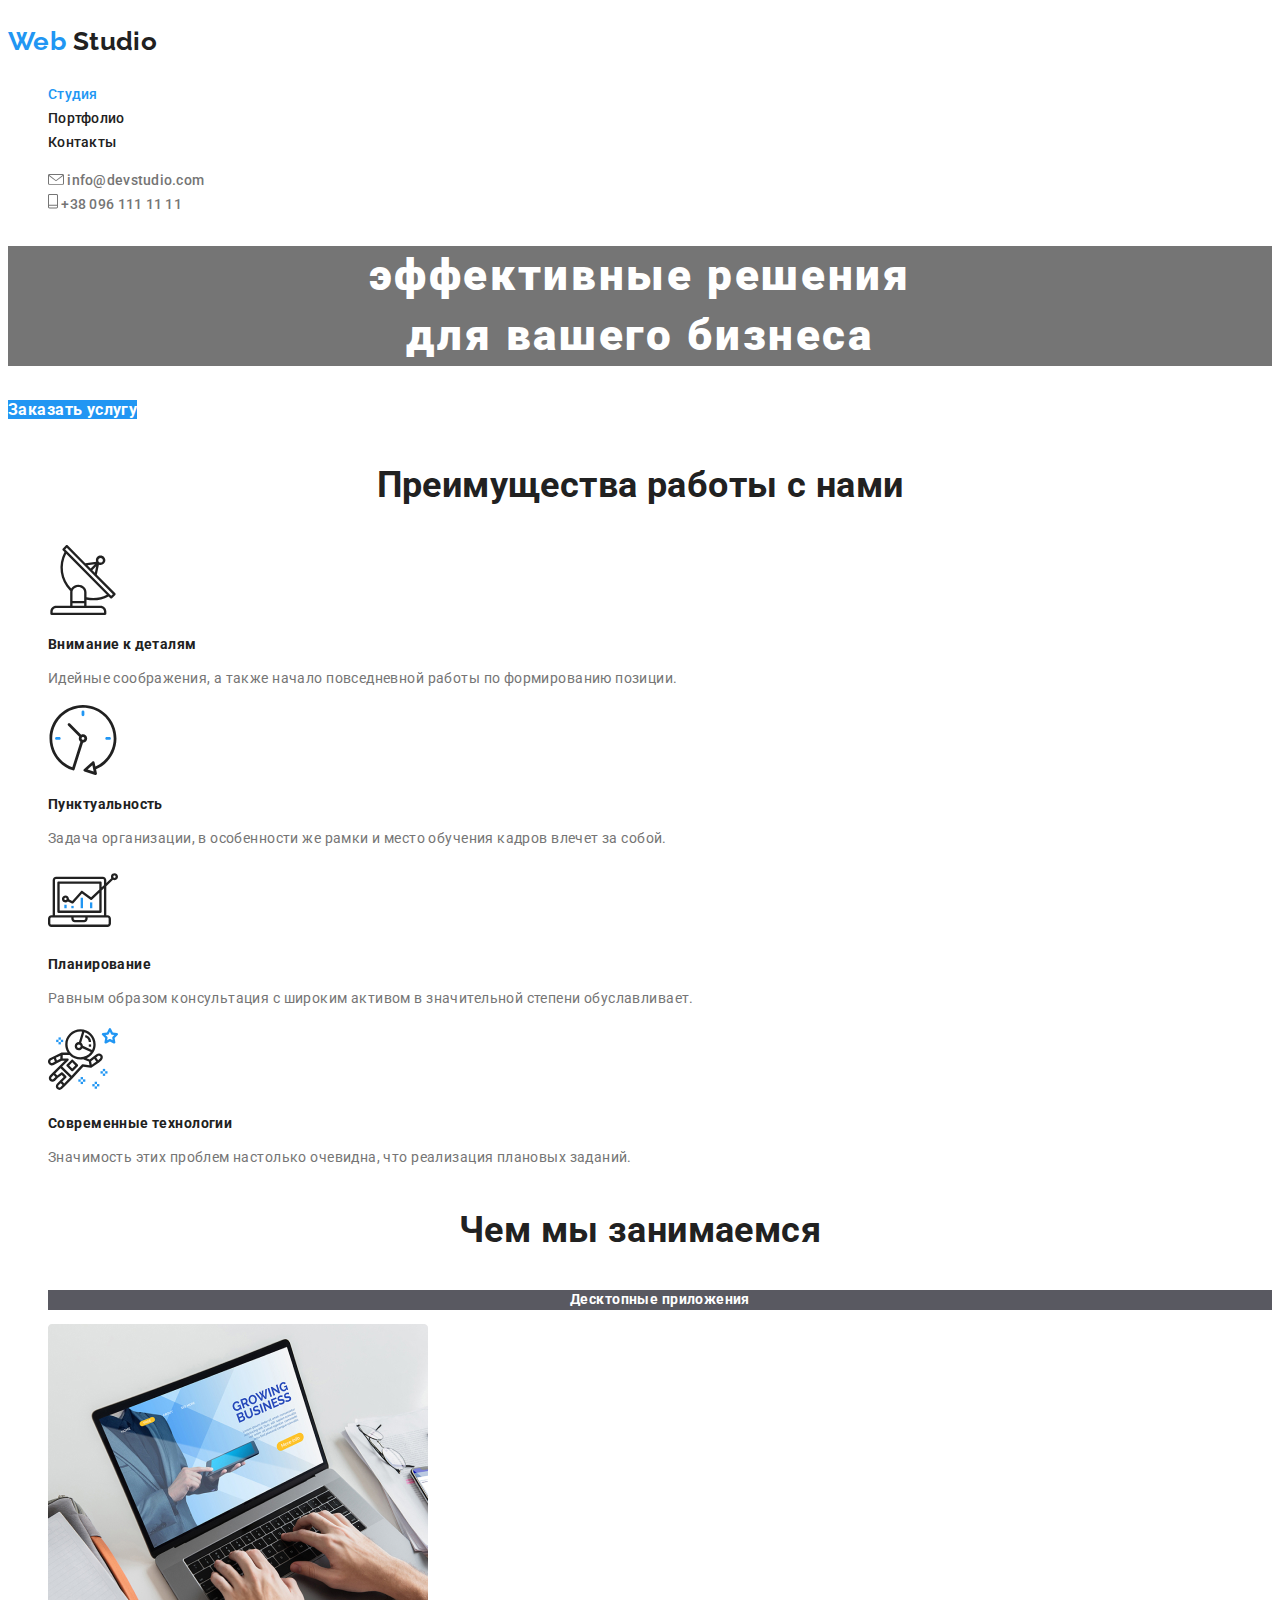
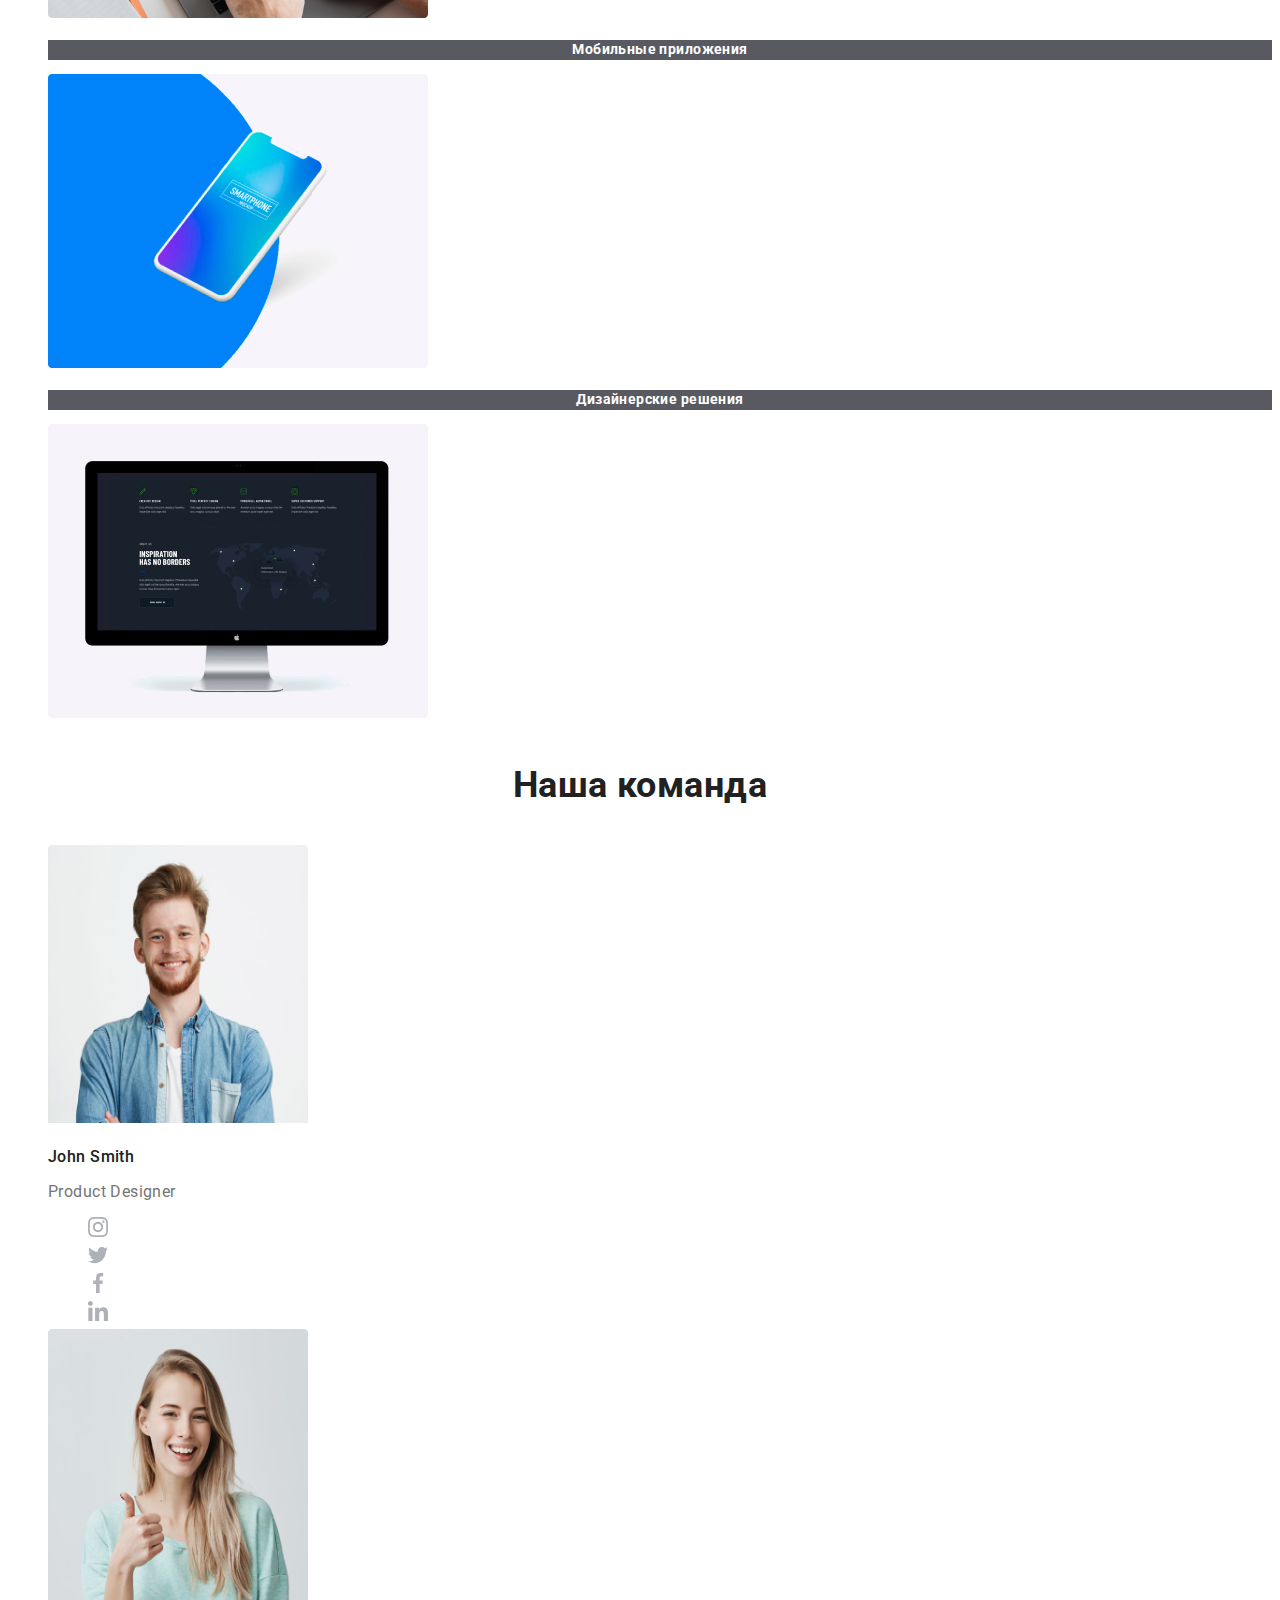
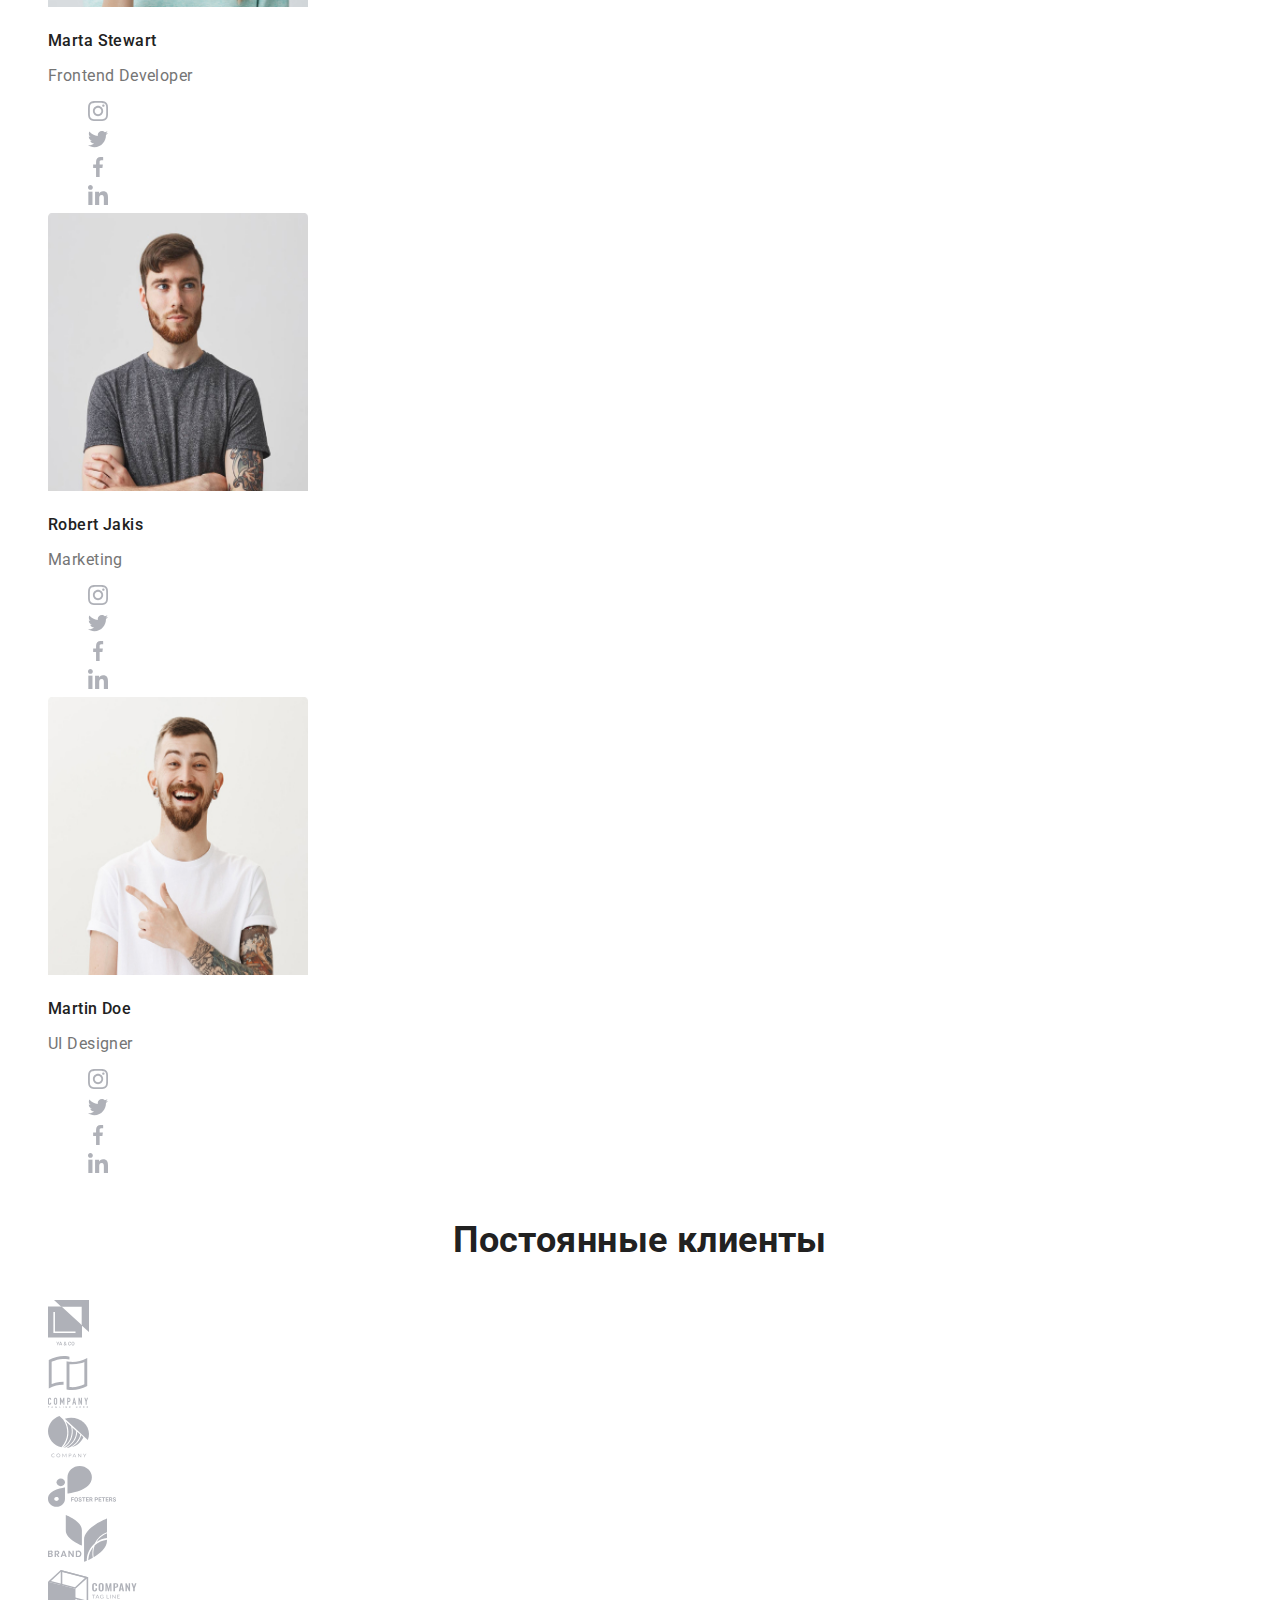
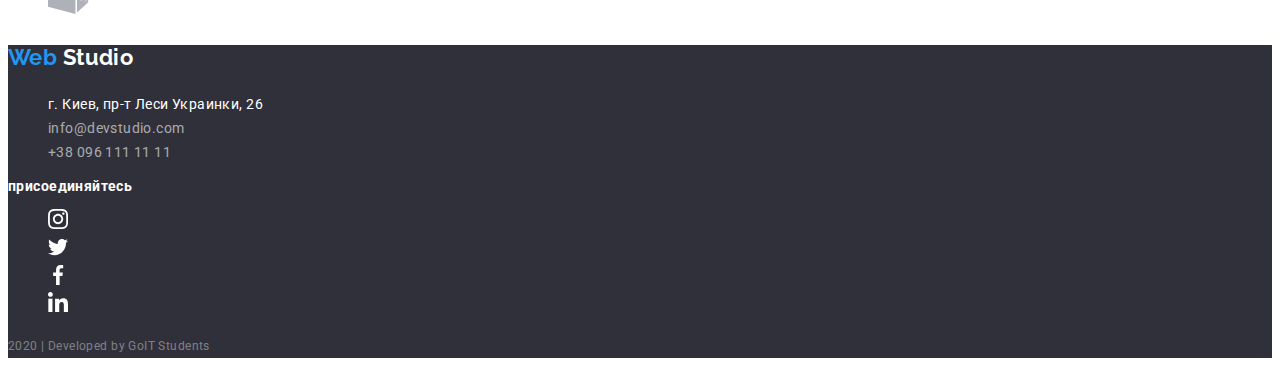
<file: index.html>
<!DOCTYPE html>
<html lang="ru">
<head>
    <meta charset="UTF-8">
    <meta name="viewport" content="width=device-width, initial-scale=1.0">
    <title>Document</title>
    <link href="https://fonts.googleapis.com/css2?family=Raleway:wght@700&family=Roboto:wght@400;500;700;900&display=swap" rel="stylesheet">
    <link rel="stylesheet" href="./css/styles.css">
</head>
<body>
    <!-- Header -->
<header>
    <nav>
            <a href="/" class="logo"> <p> <span>Web</span> Studio</p> </a>
        
        <ul class="site-nav list">
            <li> <a href="/" class="link current">Студия</a></li>
            <li> <a href="./portfolio.html" class="link">Портфолио</a></li>
            <li> <a href="/" class="link">Контакты</a></li>
        </ul>
    
        <ul class="contacts-nav list">
            <li> 
                <a href="mailto:info@devstudio.com" class="link">
                    <img src="./img/svg/envelope-(hover).svg" alt="почта">  info@devstudio.com
                </a> 
            </li>
            <li> 
                <a href="tel:380961111111" class="link"> 
                    <img src="./img/svg/Vector.svg" alt="телефон"> +38 096 111 11 11
                </a> 
            </li>
        </ul>
    </nav>
</header>

<main>
    <!-- Hero -->
    <section class="hero">
        <h1 class="hero-title">эффективные решения <br> для вашего бизнеса</h1>
        <a href="/" class="hero-button">Заказать услугу</a>
    </section>
<!-- Advantages -->
    <section class="advantages">
        <h2 class="advantages-title">Преимущества работы с нами</h2>
        <ul class="advantages-list list">
            <li> 
                <a href="/" class="advantages-link"> <img src="./img/svg/antenna1.svg" alt="изображение антенны"></a> 
                <h3 class="advantages-subtitle">Внимание к деталям</h3>
                <p class="advantages-text">Идейные соображения, а также начало повседневной работы по формированию позиции.</p> 
            </li>
            <li>
                <a href="/" class="advantages-link"> <img src="./img/svg/clock1.svg" alt="изображение часов"></a>
                <h3 class="advantages-subtitle">Пунктуальность</h3>
                <p class="advantages-text">Задача организации, в особенности же рамки и место обучения кадров влечет за собой.</p>
            </li>
            <li>
                <a href="/" class="advantages-link"> <img src="./img/svg/diagram1.svg" alt="изображение диаграммы"></a>
                <h3 class="advantages-subtitle">Планирование</h3>
                <p class="advantages-text">Равным образом консультация с широким активом в значительной степени обуславливает.</p>
            </li>
            <li>
                <a href="/" class="advantages-link"> <img src="./img/svg/astronaut1.svg" alt="изображение астронавта"></a>
                <h3 class="advantages-subtitle">Современные технологии</h3>
                <p class="advantages-text">Значимость этих проблем настолько очевидна, что реализация плановых заданий.</p>
            </li>
        </ul>
    </section>
<!-- Service -->
    <section class="service">
        <h2 class="service-title">Чем мы занимаемся</h2>
        <ul class="service-list list">
            <li> 
                <h3 class="service-subtitle">Десктопные приложения</h3> 
                <img src="./img/jpg/desktop-app.jpg" width="380" height="294" alt="изображение лептопа"> 
            </li>
            <li> 
                <h3 class="service-subtitle">Мобильные приложения</h3> 
                <img src="./img/jpg/mobile-app.jpg" width="380" height="294" alt="изображение мобильного телефона"> 
            </li>
            <li> 
                <h3 class="service-subtitle">Дизайнерские решения</h3> 
                <img src="./img/jpg/designer-decision.jpg" width="380" height="294" alt="изображение оформления стиля"> 
            </li>
        </ul>
    </section>
<!-- Team -->
    <section class="team">
        <h2 class="team-title">Наша команда</h2>
        <ul class="team-list list">
            <li> 
                 <img src="./img/jpg/john-smith.jpg" width="260" height="278" alt="фото Джона Смита"> 
                 <h3 class="team-name">John Smith</h3> 
                 <p class="team-position">Product Designer</p> 
                    <ul class="team-social list">
                        <li> 
                            <a href="/"> <img src="./img/svg/instagram2.svg" alt="логотип instagram"> </a> 
                        </li>
                        <li> 
                            <a href="/"> <img src="./img/svg/twitter-1.svg" alt="логотип twitter"> </a> 
                        </li>
                        <li> 
                            <a href="/"> <img src="./img/svg/facebook1.svg" alt="логотип facebook"> </a> 
                        </li>
                        <li> 
                            <a href="/"> <img src="./img/svg//linkedin1.svg" alt="логотип linkedin"> </a> 
                        </li>
                    </ul>
            </li>
            <li> 
                <img src="./img/jpg/marta-strewart.jpg" width="260" height="278" alt="фото Марты Стюарт">
                <h3 class="team-name">Marta Stewart</h3> 
                <p class="team-position">Frontend Developer</p> 
                    <ul class="team-social list">
                        <li> 
                            <a href="/"> <img src="./img/svg/instagram2.svg" alt="логотип instagram"> </a> 
                        </li>
                        <li> 
                            <a href="/"> <img src="./img/svg/twitter-1.svg" alt="логотип twitter"> </a> 
                        </li>
                        <li> 
                            <a href="/"> <img src="./img/svg/facebook1.svg" alt="логотип facebook"> </a> 
                        </li>
                        <li> 
                            <a href="/"> <img src="./img/svg//linkedin1.svg" alt="логотип linkedin"> </a> 
                        </li>
                    </ul>
            </li>
            <li> 
                <img src="./img/jpg/Robert-Jakis.jpg" width="260" height="278" alt="фото Роберта Джекиса"> 
                <h3 class="team-name">Robert Jakis</h3> 
                <p class="team-position">Marketing</p> 
                    <ul class="team-social list">
                        <li> 
                            <a href="/"> <img src="./img/svg/instagram2.svg" alt="логотип instagram"> </a> 
                        </li>
                        <li> 
                            <a href="/"> <img src="./img/svg/twitter-1.svg" alt="логотип twitter"> </a> 
                        </li>
                        <li> 
                            <a href="/"> <img src="./img/svg/facebook1.svg" alt="логотип facebook"> </a> 
                        </li>
                        <li> 
                            <a href="/"> <img src="./img/svg//linkedin1.svg" alt="логотип linkedin"> </a> 
                        </li>
                    </ul>
            </li>
            <li> 
                <img src="./img/jpg/martin-doe.jpg" width="260" height="278" alt="фото Мартина До"> 
                <h3 class="team-name">Martin Doe</h3> 
                <p class="team-position">UI Designer</p> 
                    <ul class="team-social list">
                        <li> 
                            <a href="/"> <img src="./img/svg/instagram2.svg" alt="логотип instagram"> </a> 
                        </li>
                        <li> 
                            <a href="/"> <img src="./img/svg/twitter-1.svg" alt="логотип twitter"> </a> 
                        </li>
                        <li> 
                            <a href="/"> <img src="./img/svg/facebook1.svg" alt="логотип facebook"> </a> 
                        </li>
                        <li> 
                            <a href="/"> <img src="./img/svg//linkedin1.svg" alt="логотип linkedin"> </a> 
                        </li>
                    </ul>
            </li>
        </ul>
    </section>
<!-- Regular costumers -->
    <section class="costumers">
        <h2 class="costumers-title">Постоянные клиенты</h2>
        <ul class="costumers-list list">
            <li> 
                <a href="/"> <img src="./img/svg/ya-&-co.svg" alt="логотип ya & co"> </a> 
            </li>
            <li> 
                <a href="/"> <img src="./img/svg/tagline-here-company.svg" alt="логотип tagline here company"> </a> 
            </li>
            <li> 
                <a href="/"> <img src="./img/svg/company.svg" alt="логотип company"> </a>
            </li>
            <li> 
                <a href="/"> <img src="./img/svg/foster-peters.svg" alt="логотип foster peters"> </a> 
            </li>
            <li> 
                <a href="/"> <img src="./img/svg/brand.svg" alt="логотип brand"> </a> 
            </li>
            <li> 
                <a href="/"> <img src="./img/svg/tag-line-company.svg" alt="логотип tag line company"> </a> 
            </li>
        </ul>
    </section>
</main>
<!-- Footer -->
    <footer class="footer">
        <a href="/" class="footer-logo"> <p><span>Web</span> Studio</p> </a>
            <div>
                <address class="footer-address">
                    <ul class="footer-list list">
                        <li class="actual-address">г. Киев, пр-т Леси Украинки, 26</li>
                        <li> 
                            <a href="mailto:info@devstudio.com" class="footer-link">info@devstudio.com</a>
                        </li>
                        <li> 
                            <a href="tel:380961111111" class="footer-link">+38 096 111 11 11</a> 
                        </li>
                    </ul>
                </address>
            </div>

            <div>
                <p class="footer-subtitle">присоединяйтесь</p>
                <ul class="footer-list list">
                    <li> <img src="./img/svg/instagram3.svg" alt="логотип instagram"> </li>
                    <li> <img src="./img/svg/twitter-2.svg" alt="логотип twitter"> </li>
                    <li> <img src="./img/svg/facebook2.svg" alt="логотип facebook"> </li>
                    <li> <img src="./img/svg/linkedin2.svg" alt="логотип linkedin"> </li>
                </ul>
            </div>

        <p class="footer-sign">2020 | Developed by GoIT Students </p>

    </footer>
</body>
</html>
</file>
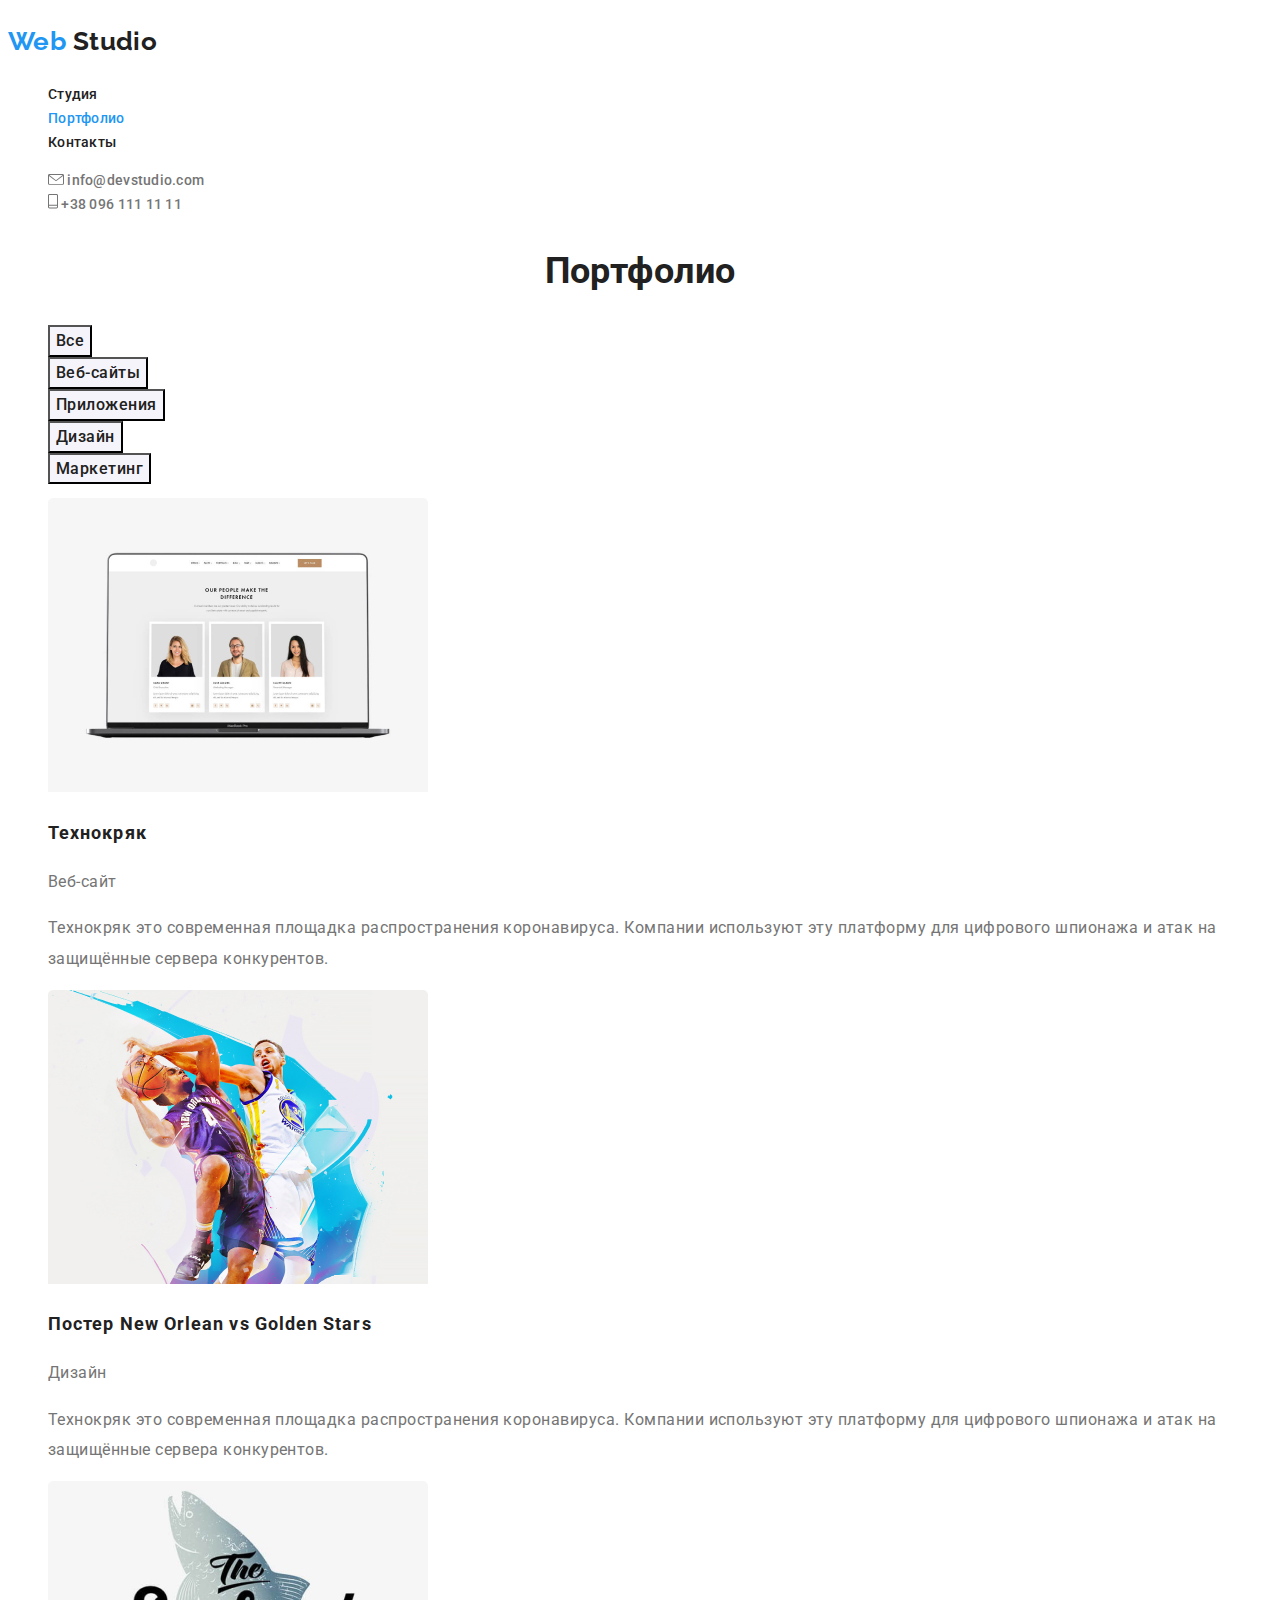
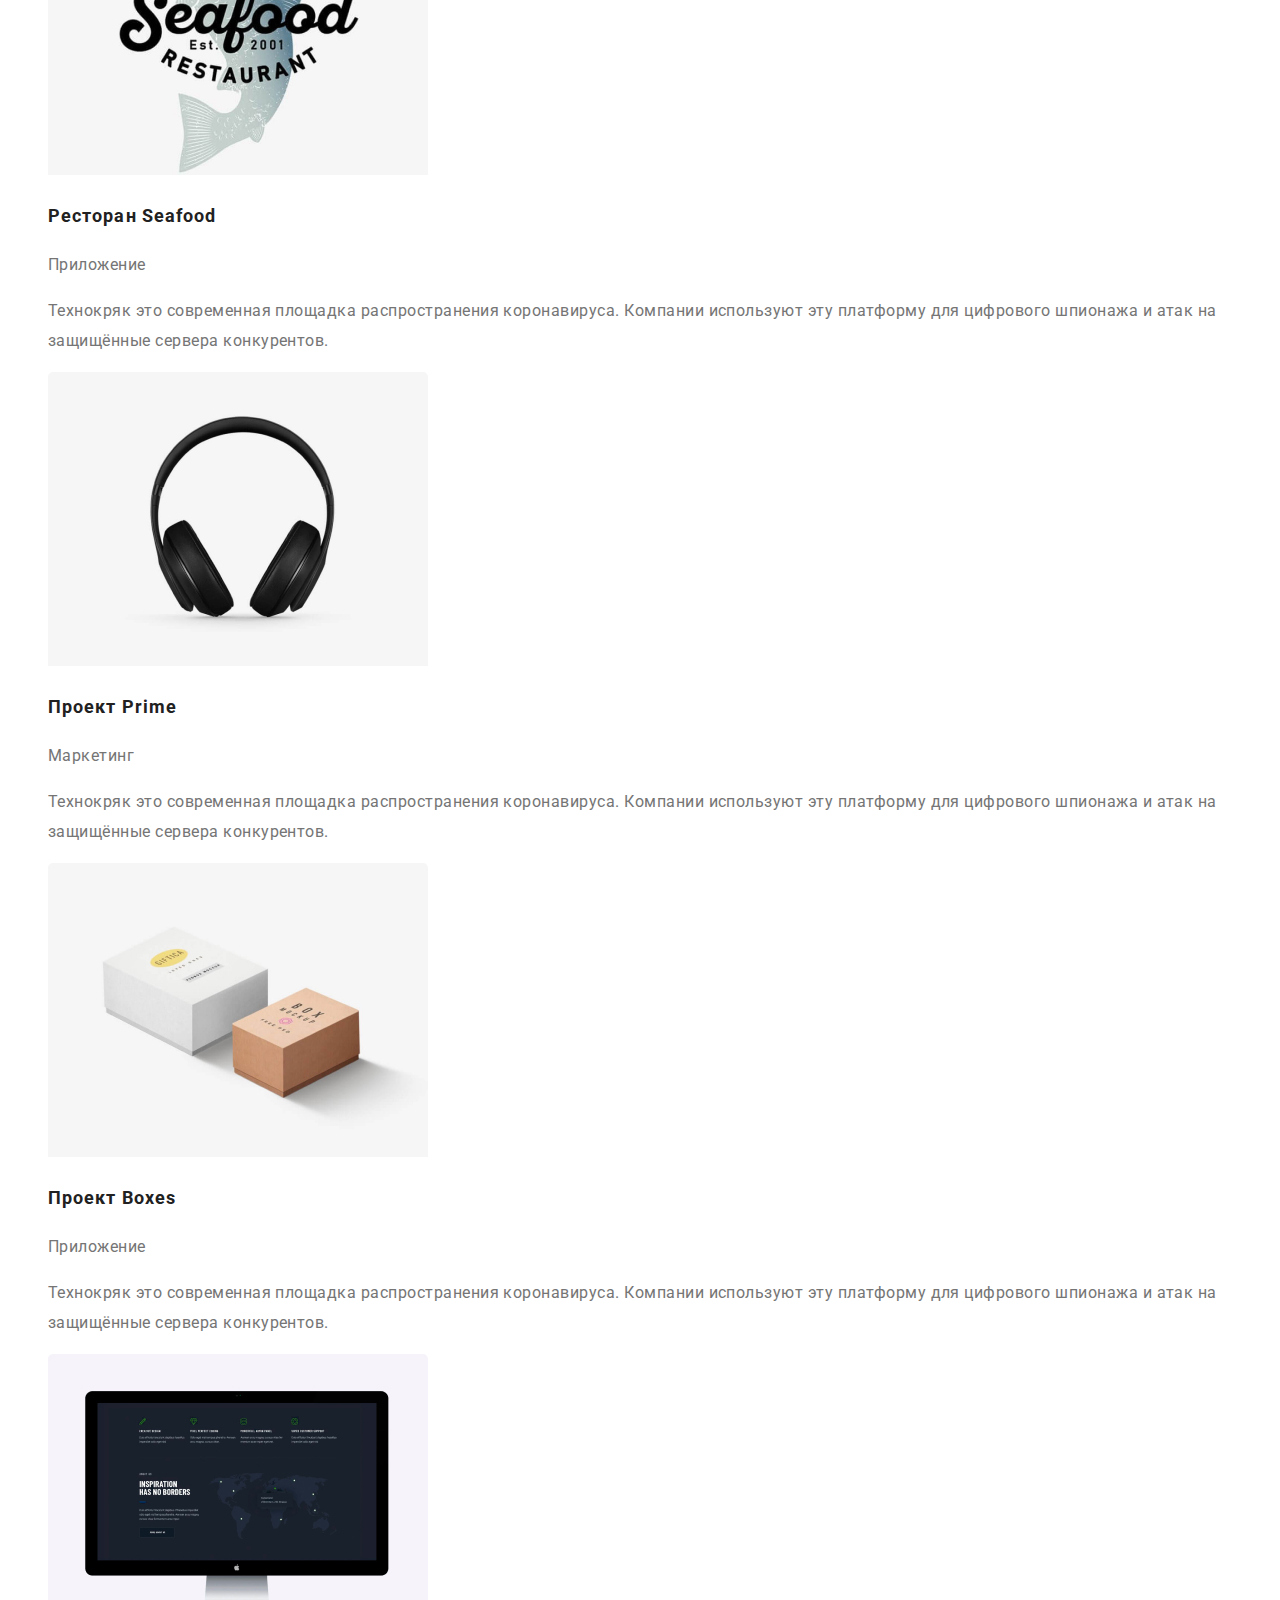
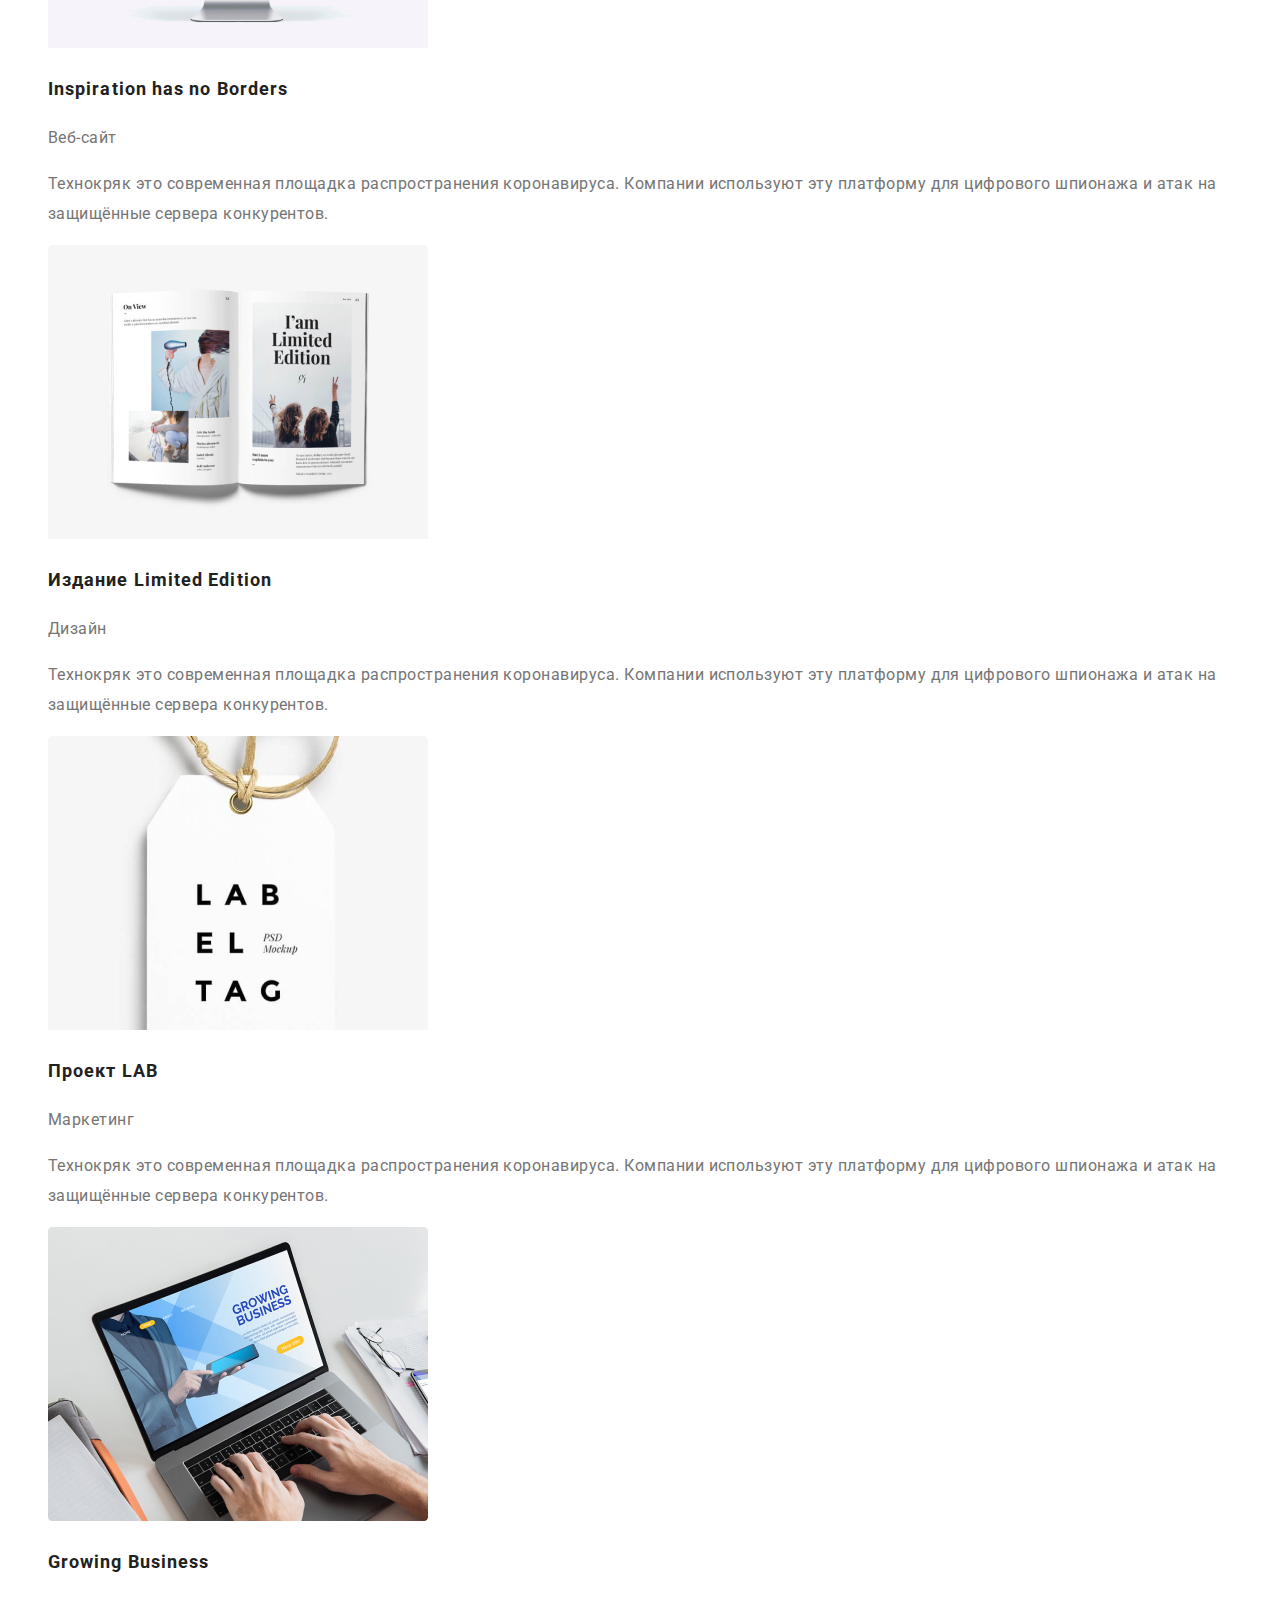
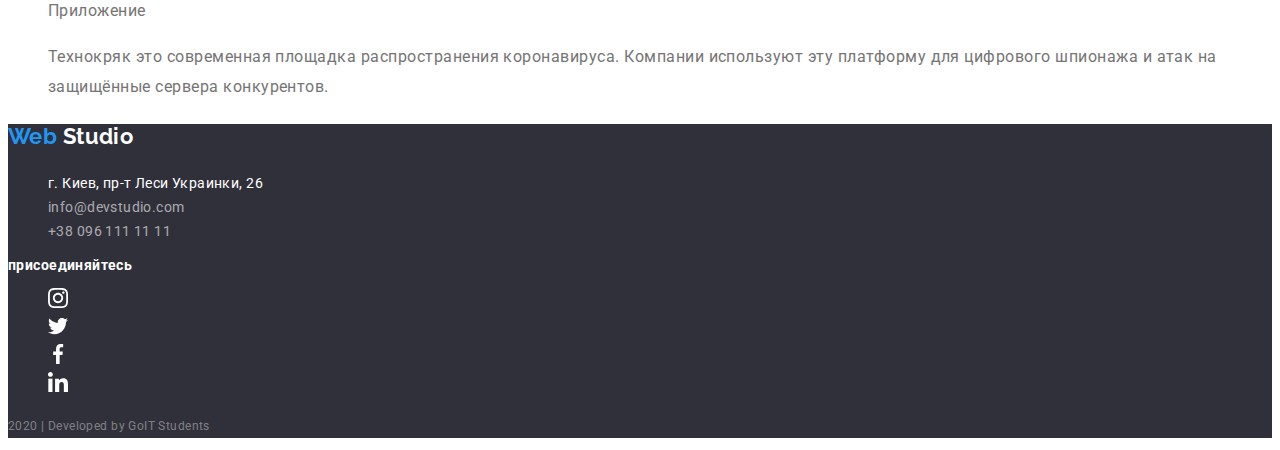
<file: portfolio.html>
<!DOCTYPE html>
<html lang="ru">
<head>
    <meta charset="UTF-8">
    <meta name="viewport" content="width=device-width, initial-scale=1.0">
    <title>Document</title>
    <link href="https://fonts.googleapis.com/css2?family=Raleway:wght@700&family=Roboto:wght@400;500;700;900&display=swap" rel="stylesheet">
    <link rel="stylesheet" href="./css/styles.css">
</head>
<body>
    <!-- Header -->
<header>
    <nav>
            <a href="/" class="logo"> <p> <span>Web</span> Studio</p> </a>
        
        <ul class="site-nav list">
            <li> <a href="./index.html" class="link">Студия</a></li>
            <li> <a href="/" class="link current">Портфолио</a></li>
            <li> <a href="/" class="link">Контакты</a></li>
        </ul>
    
        <ul class="contacts-nav list">
            <li> 
                <a href="mailto:info@devstudio.com" class="link">
                    <img src="./img/svg/envelope-(hover).svg" alt="почта">  info@devstudio.com
                </a> 
            </li>
            <li> 
                <a href="tel:380961111111" class="link"> 
                    <img src="./img/svg/Vector.svg" alt="телефон"> +38 096 111 11 11
                </a> 
            </li>
        </ul>
    </nav>
</header>

<main>
    <section class="portfolio-nav">
        <h1 class="portfolio-title">Портфолио</h1>
        <ul class="portfolio-navlist list">
            <li>
                <button class="portfolio button" type="button">Все</button>
            </li>
            <li>
                <button class="portfolio button" type="button">Веб-сайты</button>
            </li>
            <li>
                <button class="portfolio button" type="button">Приложения</button>
            </li>
            <li>
                <button class="portfolio button" type="button">Дизайн</button>
            </li>
            <li>
                <button class="portfolio button" type="button">Маркетинг</button>
            </li>
        </ul>
    </section>

    <section class="portfolio-pics">
        <ul class="portfolio-picslist list">
            <li>
                <a href="" class="portfolio-link">
                    <img src="./img/jpg/techno.jpg" alt="веб-сайт">
                    <h2 class="portfolio-subtitle">Технокряк</h2>
                    <p class="portfolio-text">Веб-сайт</p>
                    <p class="portfolio-text">Технокряк это современная площадка распространения коронавируса. Компании используют
                         эту платформу для цифрового шпионажа и атак на защищённые сервера конкурентов.</p>
                </a>
            </li>
            <li>
                <a href="/" class="portfolio-link">
                    <img src="./img/jpg/neworleanposter.jpg" alt="дизайн">
                    <h2 class="portfolio-subtitle">Постер New Orlean vs Golden Stars</h2>
                    <p class="portfolio-text">Дизайн</p>
                    <p class="portfolio-text">Технокряк это современная площадка распространения коронавируса. Компании используют
                         эту платформу для цифрового шпионажа и атак на защищённые сервера конкурентов.</p>
                </a>
            </li>
            <li>
                <a href="/" class="portfolio-link">
                    <img src="./img/jpg/seafoodrestaurant.jpg" alt="приложение">
                    <h2 class="portfolio-subtitle">Ресторан Seafood</h2>
                    <p class="portfolio-text">Приложение</p>
                    <p class="portfolio-text">Технокряк это современная площадка распространения коронавируса. Компании используют
                         эту платформу для цифрового шпионажа и атак на защищённые сервера конкурентов.</p>
                </a>
            </li>
            <li>
                <a href="/" class="portfolio-link">
                    <img src="./img/jpg/primeproject.jpg" alt="маркетинг">
                    <h2 class="portfolio-subtitle">Проект Prime</h2>
                    <p class="portfolio-text">Маркетинг</p>
                    <p class="portfolio-text">Технокряк это современная площадка распространения коронавируса. Компании используют 
                        эту платформу для цифрового шпионажа и атак на защищённые сервера конкурентов.</p>
                </a>
            </li>
            <li>
                <a href="/" class="portfolio-link">
                    <img src="./img/jpg/boxesproject.jpg" alt="приложение">
                    <h2 class="portfolio-subtitle">Проект Boxes</h2>
                    <p class="portfolio-text">Приложение</p>
                    <p class="portfolio-text">Технокряк это современная площадка распространения коронавируса. Компании используют 
                        эту платформу для цифрового шпионажа и атак на защищённые сервера конкурентов.</p>
                </a>
            </li>
            <li>
                <a href="/" class="portfolio-link">
                    <img src="./img/jpg/inspitation.jpg" alt="веб-сайт">
                    <h2 class="portfolio-subtitle">Inspiration has no Borders</h2>
                    <p class="portfolio-text">Веб-сайт</p>
                    <p class="portfolio-text">Технокряк это современная площадка распространения коронавируса. Компании используют 
                        эту платформу для цифрового шпионажа и атак на защищённые сервера конкурентов.</p>
                </a>
            </li>
            <li>
                <a href="/" class="portfolio-link">
                    <img src="./img/jpg/limitededition.jpg" alt="дизайн">
                    <h2 class="portfolio-subtitle">Издание Limited Edition</h2>
                    <p class="portfolio-text">Дизайн</p>
                    <p class="portfolio-text">Технокряк это современная площадка распространения коронавируса. Компании используют 
                        эту платформу для цифрового шпионажа и атак на защищённые сервера конкурентов.</p>
                </a>
            </li>
            <li>
                <a href="/" class="portfolio-link">
                    <img src="./img/jpg/labproject.jpg" alt="маркетинг">
                    <h2 class="portfolio-subtitle">Проект LAB</h2>
                    <p class="portfolio-text">Маркетинг</p>
                    <p class="portfolio-text">Технокряк это современная площадка распространения коронавируса. Компании используют
                         эту платформу для цифрового шпионажа и атак на защищённые сервера конкурентов.</p>
                </a>
            </li>
            <li>
                <a href="/" class="portfolio-link">
                    <img src="./img/jpg/desktop-app.jpg" alt="приложение">
                    <h2 class="portfolio-subtitle">Growing Business</h2>
                    <p class="portfolio-text">Приложение</p>
                    <p class="portfolio-text">Технокряк это современная площадка распространения коронавируса. Компании используют 
                        эту платформу для цифрового шпионажа и атак на защищённые сервера конкурентов.</p>
                </a>
            </li>
        </ul>
    </section>
</main>
<!-- Footer -->
    <footer class="footer">
        <a href="/" class="footer-logo"> <p><span>Web</span> Studio</p> </a>
            <div>
                <address class="footer-address">
                    <ul class="footer-list list">
                        <li class="actual-address">г. Киев, пр-т Леси Украинки, 26</li>
                        <li> 
                            <a href="mailto:info@devstudio.com" class="footer-link">info@devstudio.com</a>
                        </li>
                        <li> 
                            <a href="tel:380961111111" class="footer-link">+38 096 111 11 11</a> 
                        </li>
                    </ul>
                </address>
            </div>

            <div>
                <p class="footer-subtitle">присоединяйтесь</p>
                <ul class="footer-list list">
                    <li> <img src="./img/svg/instagram3.svg" alt="логотип instagram"> </li>
                    <li> <img src="./img/svg/twitter-2.svg" alt="логотип twitter"> </li>
                    <li> <img src="./img/svg/facebook2.svg" alt="логотип facebook"> </li>
                    <li> <img src="./img/svg/linkedin2.svg" alt="логотип linkedin"> </li>
                </ul>
            </div>

        <p class="footer-sign">2020 | Developed by GoIT Students </p>

    </footer>
</body>
</html>
</file>
<file: css/styles.css>
/*цвет текстового массива #757575 */
/*цвет заголовков #212121 */
/*цвет акцента #2196F3 */
/*белый цвет #FFFFFF */
/*цвет фона футера #2F303A */
/*цвет адреса в футере rgba(255, 255, 255, 0.6); */
/*цвет нижней строки футера rgba(255, 255, 255, 0.4); */
/*цвет фона кнопки #F5F4FA */

:root {
    --primary-text-color: #757575;
    --title-text-color: #212121;
    --accent-color: #2196F3;
    --white-color: #FFFFFF;
    --secondary-background-color: rgba(47, 48, 58, 0.8);
    --footer-bcground-color: #2F303A;
    --footer-text-color: rgba(255, 255, 255, 0.6);
    --footer-sign-color: rgba(255, 255, 255, 0.4);
    --button-bg-color: #F5F4FA;

}

body {
    background-color: var(--white-color);
    color: var(--primary-text-color);

    font-family: Roboto, sans-serif;
    letter-spacing: 0.03em;
    font-size: 14px;
    line-height: 1.71;
}

a {
    text-decoration: none;
}

.list {
    list-style: none;
}

.button {
    color: var(--title-text-color);
    background-color: var(--button-bg-color);

    font-family: Roboto;
    font-style: normal;
    font-weight: 500;
    font-size: 16px;
    line-height: 1.62;
    text-align: center;
    letter-spacing: 0.03em;
}

.button:hover,
.button:focus {
    color: var(--white-color);
    background-color: var(--accent-color);
}
/* Logo */

.logo {
    color: var(--title-text-color);

    font-family: Raleway, sans-serif;
    font-weight: 700;
    font-size: 26px;
    line-height: 1.19;
}

.logo  span {
    color: var(--accent-color);
}
/* Site navigation */

.site-nav .link {
    color: var(--title-text-color);  

    font-weight: 500;
    font-size: 14px;
    line-height: 1.14;
    letter-spacing: 0.02em;
}

.site-nav .link:hover,
.site-nav .link:focus {
    color: var(--accent-color);
}

.site-nav .link.current {
    color: var(--accent-color);
}

.contacts-nav .link {
    color: var(--primary-text-color);

    font-weight: 500;
    font-size: 14px;
    line-height: 1.14;
    letter-spacing: 0.02em;
}

.contacts-nav .link:hover,
.contacts-nav .link:focus {
    color: var(--accent-color);
}
/* Hero */

.hero-title {
    color: var(--white-color);
    background-color: var(--primary-text-color);

    font-weight: 900;
    font-size: 44px;
    line-height: 1.36;
    text-align: center;
    letter-spacing: 0.06em;
}

.hero-button {
    color: var(--white-color);
    background-color: var(--accent-color);

    font-weight: 700;
    font-size: 16px;
    line-height: 1.87;
}
/* Advantages */

.advantages-title {
    color: var(--title-text-color);

    font-weight: 700;
    font-size: 36px;
    line-height: 1.67;
    text-align: center;
}

.advantages-subtitle {
    color: var(--title-text-color);

    font-weight: 700;
    font-size: 14px;
    line-height: 1.14;   
}
/* Service */

.service-title {
    color: var(--title-text-color);

    font-weight: 700;
    font-size: 36px;
    line-height: 1.67;
    text-align: center;
}

.service-subtitle {
    color: var(--white-color);
    background-color: var(--secondary-background-color);

    font-weight: 700;
    font-size: 14px;
    line-height: 1.42;
    text-align: center;
}
/* Team */

.team-title {
    color: var(--title-text-color);

    font-weight: 700;
    font-size: 36px;
    line-height: 1.67;
    text-align: center;
}

.team-name {
    color: var(--title-text-color);

    font-weight: 500;
    font-size: 16px;
    line-height: 1.19;
}

.team-position {
    font-size: 16px;
    line-height: 1.19;
}
/* Costumers */

.costumers-title {
    color: var(--title-text-color);

    font-weight: 700;
    font-size: 36px;
    line-height: 1.67;
    text-align: center;
}
/* Footer */

.footer {
    background-color: var(--footer-bcground-color);
}

.footer-logo {
    color: var(--white-color);

    font-family: Raleway, sans-serif;
    font-weight: 700;
    font-size: 22px;
    line-height: 1.18;
}

.footer-logo span {
    color: var(--accent-color);
}

.actual-address {
    color: var(--white-color);
}

.footer-address {
    font-family: Roboto;
    font-style: normal;
    font-weight: 400;
    font-size: 14px;
    line-height: 1.71;
}

.footer-link {
    color: var(--footer-text-color);
}

.footer-link:hover,
.footer-link:focus {
    color: var(--accent-color);
}

.footer-subtitle {
    color: var(--white-color);

    font-weight: bold;
    font-size: 14px;
    line-height: 1.14;
}

.footer-sign {
    color: var(--footer-sign-color);

    font-size: 12px;
    line-height: 2.0;
}
/* Портфолио */

.portfolio-title {
    color: var(--title-text-color);

    font-weight: 700;
    font-size: 36px;
    line-height: 1.67;
    text-align: center;
}

.portfolio-subtitle {
    color: var(--title-text-color);

    font-weight: 700;
    font-size: 18px;
    line-height: 2.0;
    letter-spacing: 0.06em;
}

.portfolio-text {
    color: var(--primary-text-color);

    font-size: 16px;
    line-height: 1.88;
    letter-spacing: 0.03em;
}
</file>
